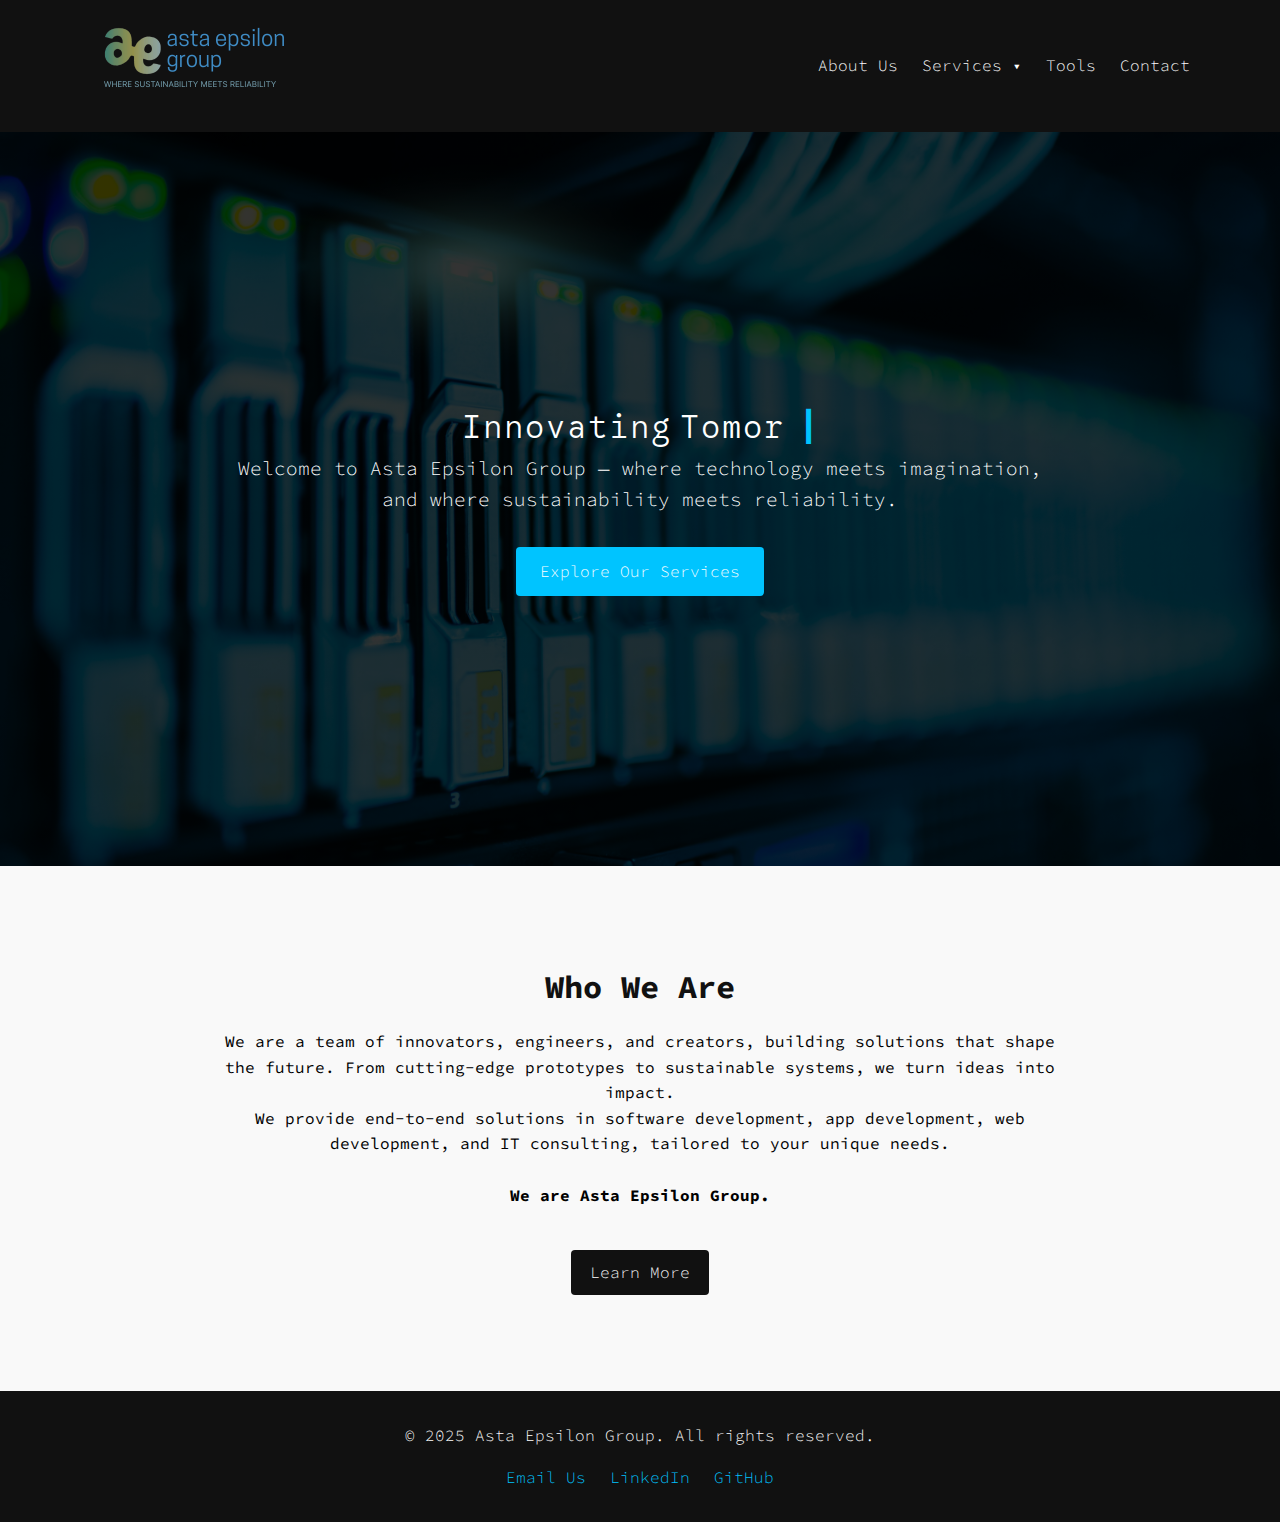
<file: index.html>
<!DOCTYPE html>
<html lang="en">
<head>
  <meta charset="UTF-8">
  <meta name="viewport" content="width=device-width, initial-scale=1.0">
  <title>Asta Epsilon Group | Home</title>

  <!-- Google Fonts -->
  <link href="https://fonts.googleapis.com/css2?family=Source+Code+Pro:ital,wght@0,200..900;1,200..900&display=swap" rel="stylesheet">
  <link href="https://fonts.googleapis.com/css2?family=Google+Sans+Code:wght@300&display=swap" rel="stylesheet">

  <link rel="stylesheet" href="styles.css">
</head>
<body>

  <!-- Header / Navbar -->
  <header>
    <nav class="navbar">
      <div class="logo">
        <a href="index.html">
          <img src="assets/asta epsilon group 2.png" alt="Asta Epsilon Group Logo" class="logo-img">
        </a>
      </div>
      <ul class="nav-links">
        <li><a href="about.html">About Us</a></li>
        <!-- Dropdown Services -->
        <li class="dropdown">
          <a href="services.html">Services ▾</a>
          <ul class="dropdown-menu">
            <li><a href="design-studio.html">Design Studio</a></li>
            <li><a href="vps.html">VPS</a></li>
            <li><a href="storage.html">Storage Solutions</a></li>
          </ul>
        </li>
        <li><a href="tools.html">Tools</a></li>
        <li><a href="contact.html">Contact</a></li>
      </ul>
    </nav>
  </header>

  <!-- Hero Section -->
  <section class="hero">
    <div class="hero-content">
      <h1>Innovating <span id="typewriter"></span><span class="cursor" aria-hidden="true">|</span></h1>
      <p>Welcome to Asta Epsilon Group — where technology meets imagination,<br> and where sustainability meets reliability.</p>
      <a href="services.html" class="btn-primary">Explore Our Services</a>
    </div>
  </section>

  <!-- Intro Section -->
  <section class="intro">
    <h2>Who We Are</h2>
    <p>
      We are a team of innovators, engineers, and creators, 
      building solutions that shape the future. 
      From cutting-edge prototypes to sustainable systems, 
      we turn ideas into impact.<br>
      We provide end-to-end solutions in software development, app development,
      web development, and IT consulting, tailored to your unique needs.<br><br>
      <b>We are Asta Epsilon Group.</b>
    </p>
    <a href="about.html" class="btn-secondary">Learn More</a>
  </section>

  <!-- Footer -->
  <footer>
    <div class="footer-content">
      <p>&copy; 2025 Asta Epsilon Group. All rights reserved.</p>
      <ul class="footer-links">
        <li><a href="mailto:hr.astaepsilongroup@gmail.com">Email Us</a></li>
        <li><a href="https://linkedin.com" target="_blank">LinkedIn</a></li>
        <li><a href="https://github.com" target="_blank">GitHub</a></li>
      </ul>
    </div>
  </footer>

  <script src="scripts.js"></script>
</body>
</html>
</file>
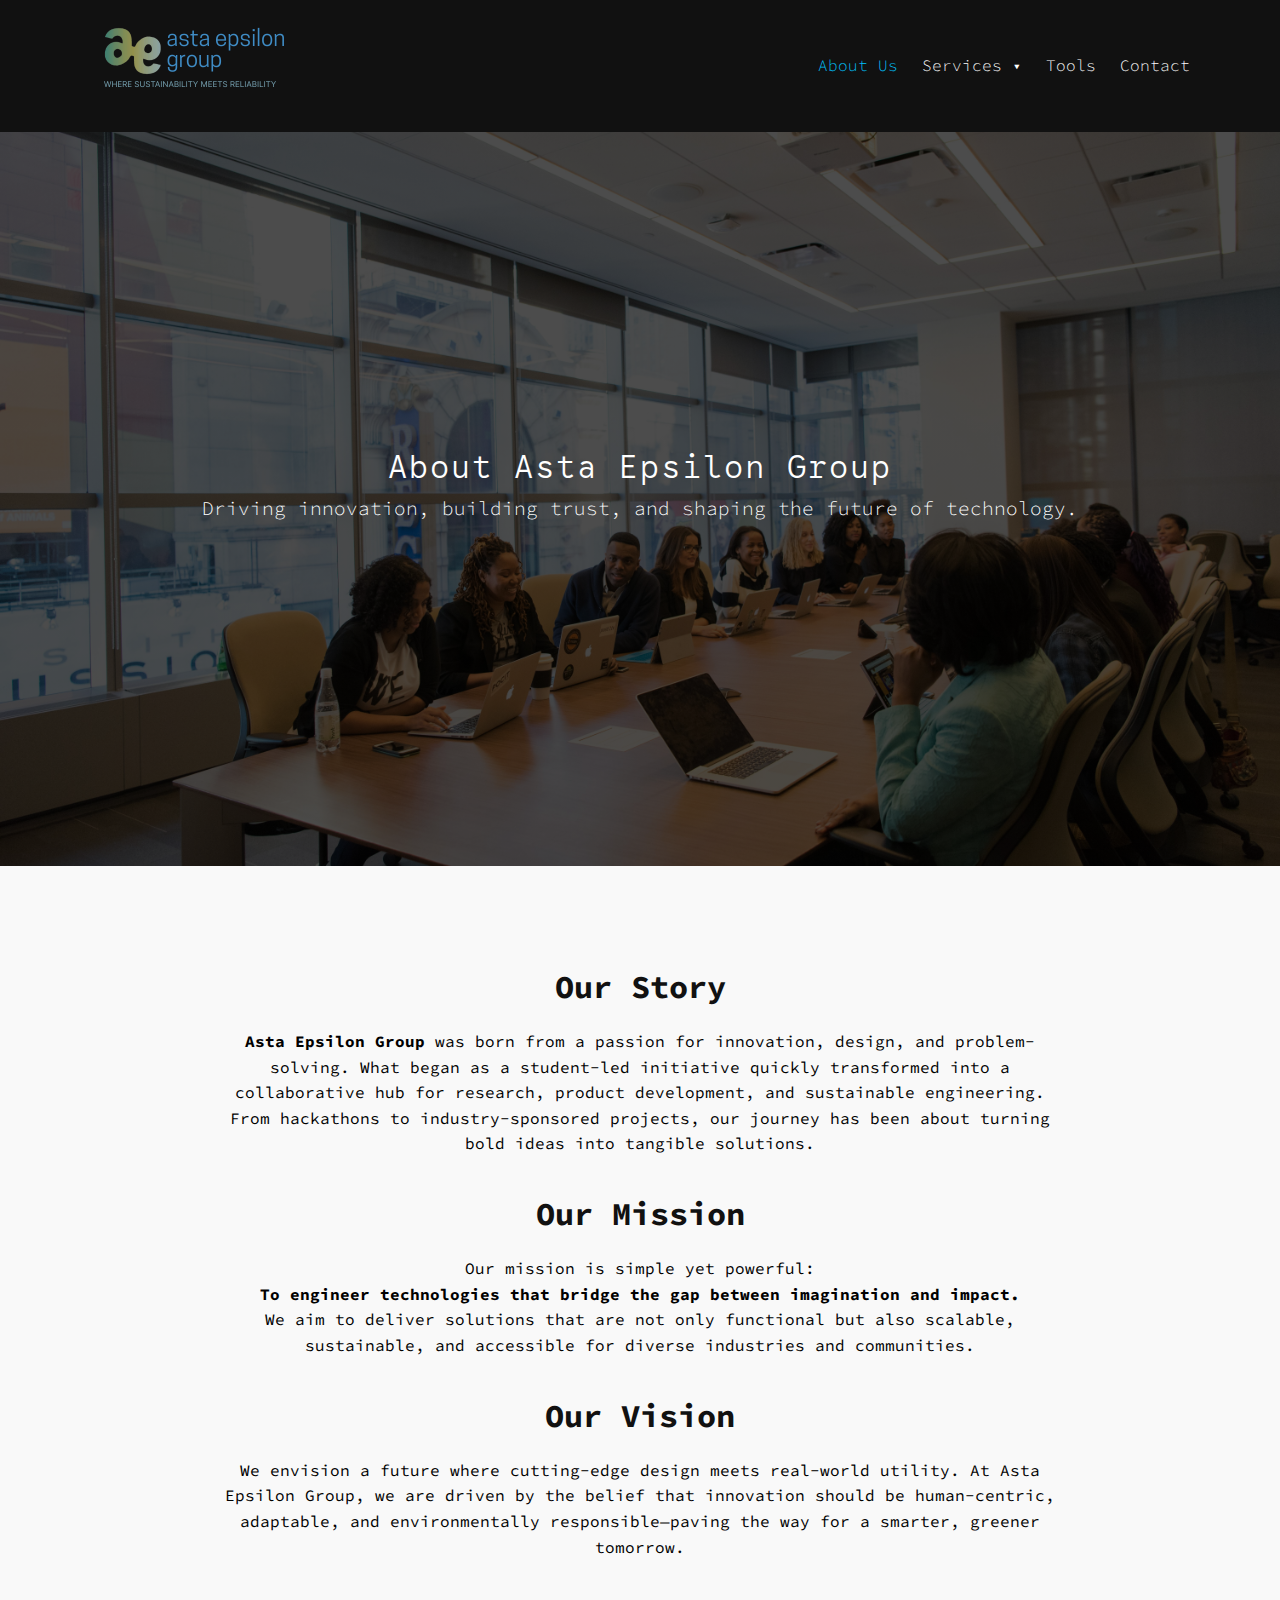
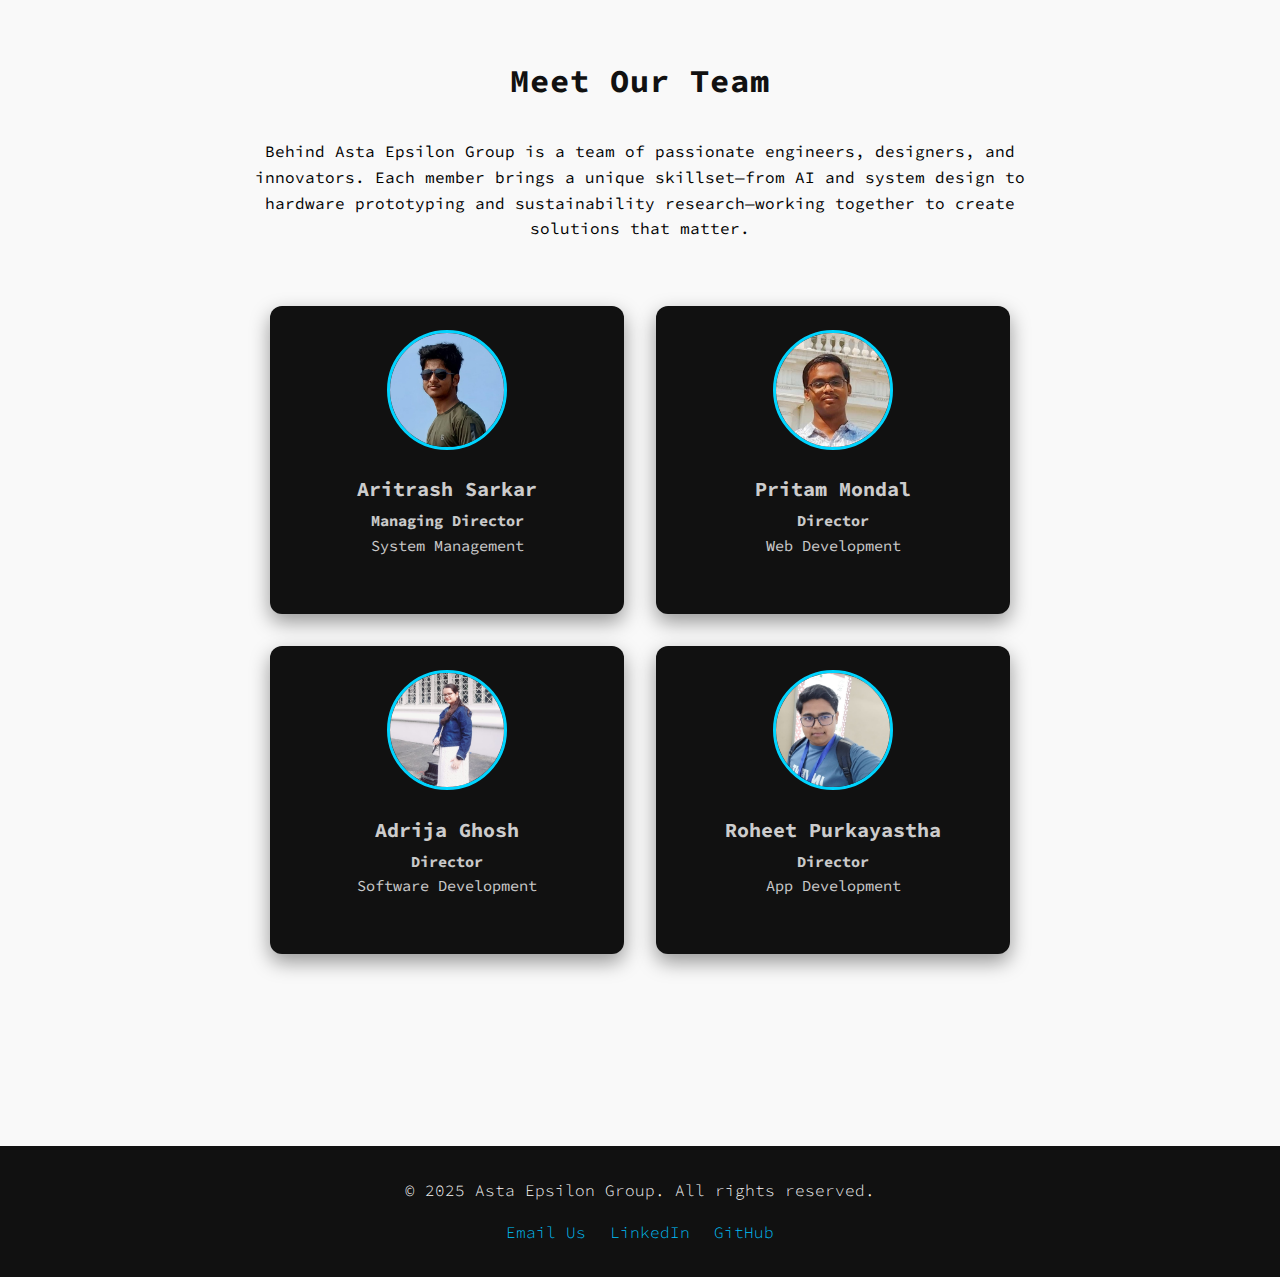
<file: about.html>
<!DOCTYPE html>
<html lang="en">
<head>
  <meta charset="UTF-8">
  <meta name="viewport" content="width=device-width, initial-scale=1.0">
  <title>Asta Epsilon Group | About Us</title>

  <!-- Google Fonts -->
  <link href="https://fonts.googleapis.com/css2?family=Source+Code+Pro:ital,wght@0,200..900;1,200..900&display=swap" rel="stylesheet">
  <link href="https://fonts.googleapis.com/css2?family=Google+Sans+Code:wght@300&display=swap" rel="stylesheet">

  <link rel="stylesheet" href="styles.css">
</head>
<body>

  <!-- Header / Navbar -->
  <header>
    <nav class="navbar">
      <div class="logo">
        <a href="index.html">
          <img src="assets/asta epsilon group 2.png" alt="Asta Epsilon Group Logo" class="logo-img">
        </a>
      </div>
      <ul class="nav-links">
        <li><a href="about.html" class="active">About Us</a></li>
        <!-- Dropdown Services -->
        <li class="dropdown">
          <a href="services.html">Services ▾</a>
          <ul class="dropdown-menu">
            <li><a href="design-studio.html">Design Studio</a></li>
            <li><a href="vps.html">VPS</a></li>
            <li><a href="storage.html">Storage Solutions</a></li>
          </ul>
        </li>
        <li><a href="tools.html">Tools</a></li>
        <li><a href="contact.html">Contact</a></li>
      </ul>
    </nav>
  </header>

  <!-- Hero Section -->
  <section class="hero" style="background: linear-gradient(rgba(0,0,0,0.7), rgba(0,0,0,0.7)),
              url('assets/Careers 1.jpg') center/cover no-repeat;">
    <div class="hero-content">
      <h1>About Asta Epsilon Group</h1>
      <p>Driving innovation, building trust, and shaping the future of technology.</p>
    </div>
  </section>

  <!-- About Content -->
  <section class="intro">
    <h2>Our Story</h2>
    <p>
      <b>Asta Epsilon Group</b> was born from a passion for innovation, design, 
      and problem-solving. What began as a student-led initiative quickly 
      transformed into a collaborative hub for research, product development, 
      and sustainable engineering. From hackathons to industry-sponsored projects, 
      our journey has been about turning bold ideas into tangible solutions.
    </p>
    
    <h2>Our Mission</h2>
    <p>
      Our mission is simple yet powerful:<br>
      <b>To engineer technologies that bridge the gap between imagination and impact.</b><br>
      We aim to deliver solutions that are not only functional but also scalable, 
      sustainable, and accessible for diverse industries and communities.
    </p>

    <h2>Our Vision</h2>
    <p>
      We envision a future where cutting-edge design meets real-world utility. At 
      Asta Epsilon Group, we are driven by the belief that innovation should be 
      human-centric, adaptable, and environmentally responsible—paving 
      the way for a smarter, greener tomorrow.
    </p>

    <section class="team">
      <h2>Meet Our Team</h2>
      <p>
        Behind Asta Epsilon Group is a team of passionate engineers, designers, 
        and innovators. Each member brings a unique skillset—from AI and system 
        design to hardware prototyping and sustainability research—working 
        together to create solutions that matter.
      </p>
      <div class="team-container">
    
        <div class="team-card">
          <img src="assets/aritrash.jpg" alt="Aritrash" class="team-photo">
          <h3>Aritrash Sarkar</h3>
          <p><b>Managing Director</b> <br> System Management</p>
        </div>
    
        <div class="team-card">
          <img src="assets/pritam.jpg" alt="Pritam" class="team-photo">
          <h3>Pritam Mondal</h3>
          <p><b>Director</b> <br> Web Development</p>
        </div>
    
        <div class="team-card">
          <img src="assets/adrija.jpg" alt="Adrija" class="team-photo">
          <h3>Adrija Ghosh</h3>
          <p><b>Director</b> <br> Software Development</p>
        </div>
    
        <div class="team-card">
          <img src="assets/roheet.jpg" alt="Roheet" class="team-photo">
          <h3>Roheet Purkayastha</h3>
          <p><b>Director</b> <br> App Development</p>
        </div>

      </div>
    </section>
  </section>

  <!-- Footer -->
  <footer>
    <div class="footer-content">
      <p>&copy; 2025 Asta Epsilon Group. All rights reserved.</p>
      <ul class="footer-links">
        <li><a href="mailto:hr.astaepsilongroup@gmail.com">Email Us</a></li>
        <li><a href="https://linkedin.com" target="_blank">LinkedIn</a></li>
        <li><a href="https://github.com" target="_blank">GitHub</a></li>
      </ul>
    </div>
  </footer>

</body>
</html>
</file>
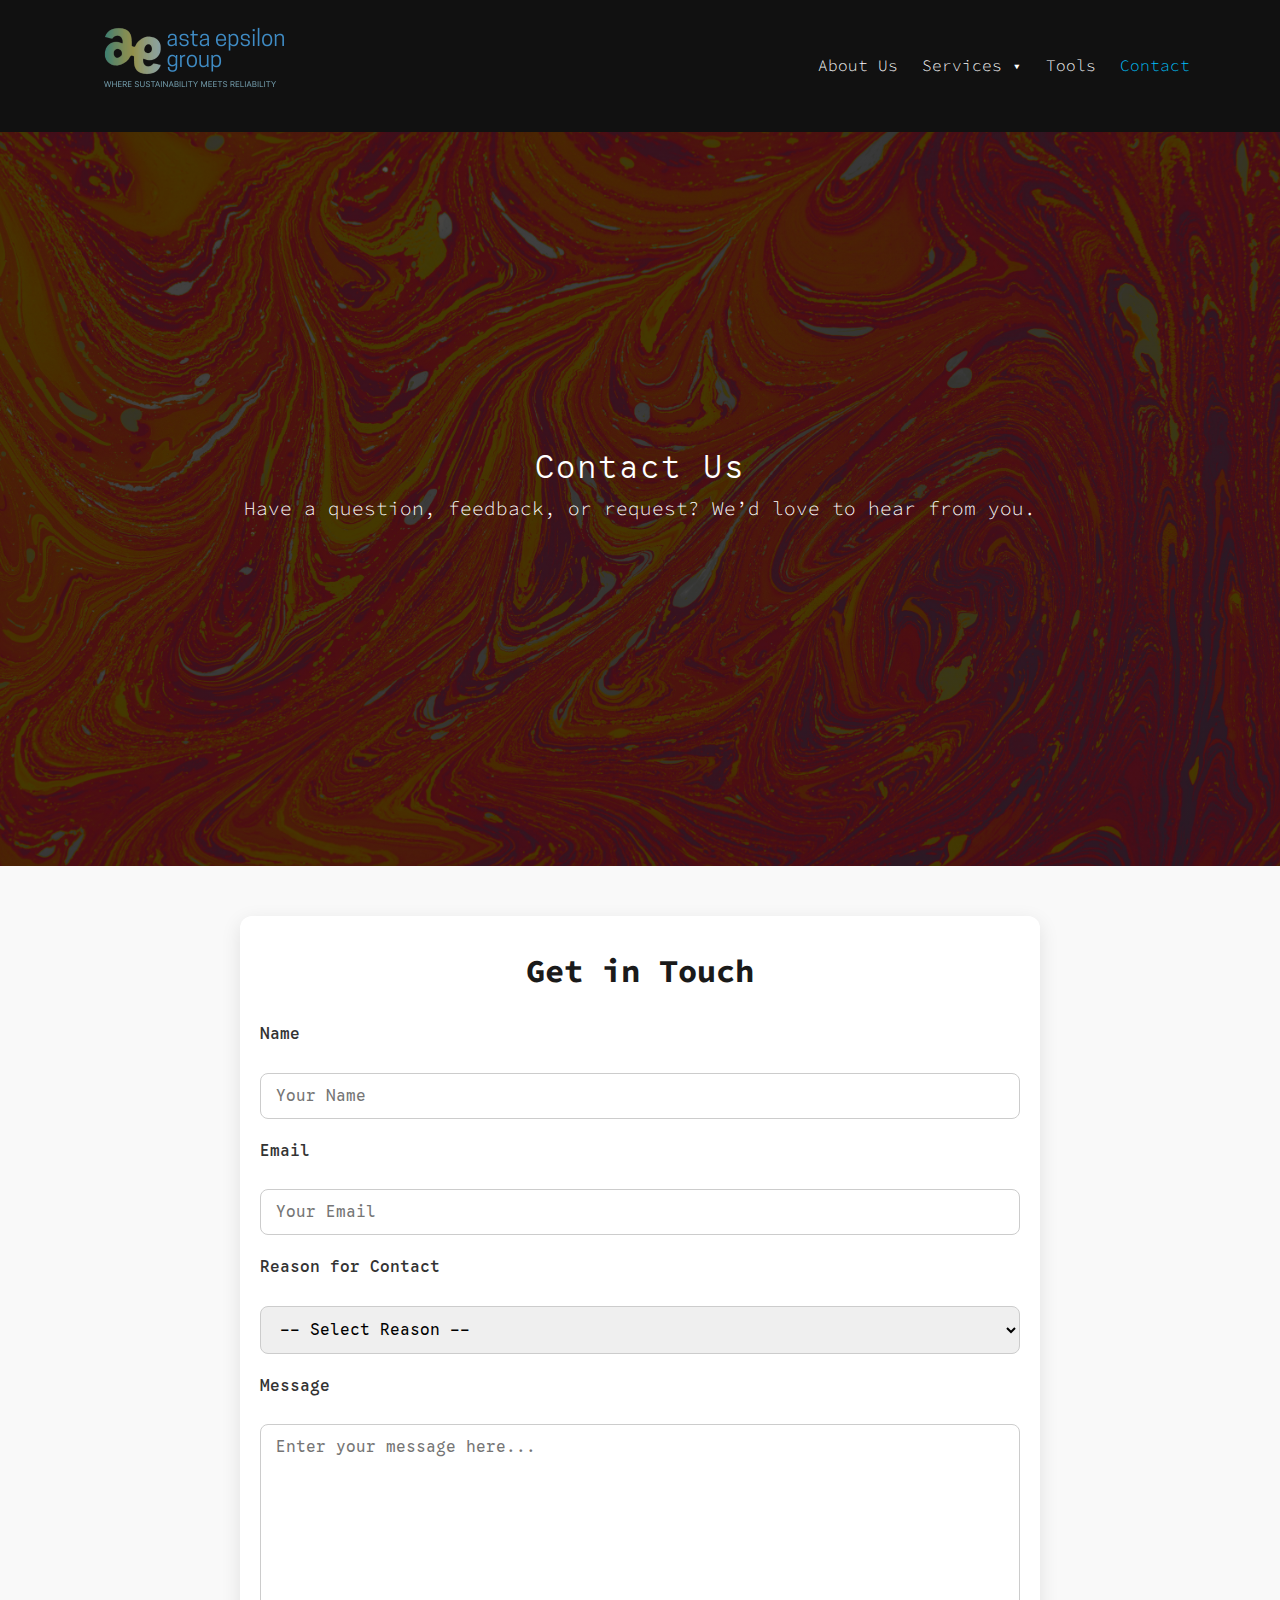
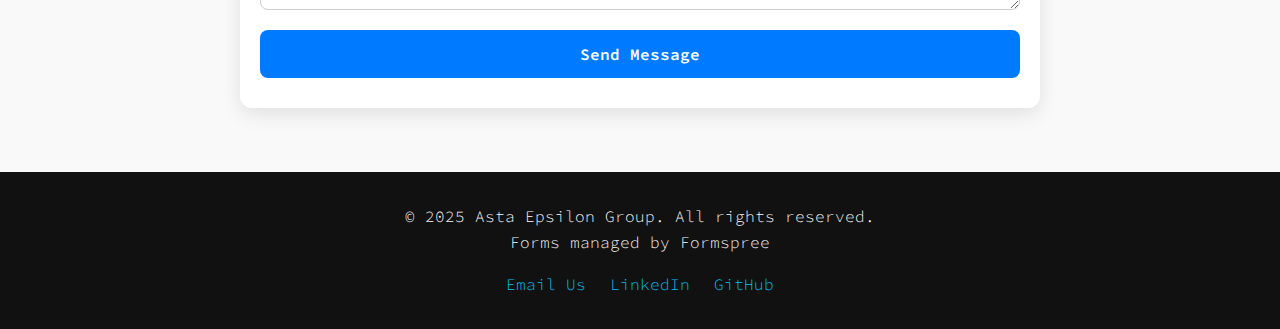
<file: contact.html>
<!DOCTYPE html>
<html lang="en">
<head>
  <meta charset="UTF-8">
  <meta name="viewport" content="width=device-width, initial-scale=1.0">
  <title>Asta Epsilon Group | Contact</title>

  <!-- Google Fonts -->
  <link href="https://fonts.googleapis.com/css2?family=Source+Code+Pro:wght@500&display=swap" rel="stylesheet">
  <link href="https://fonts.googleapis.com/css2?family=Google+Sans+Code:wght@300&display=swap" rel="stylesheet">

  <link rel="stylesheet" href="styles.css">
</head>
<body>

  <!-- Header / Navbar -->
  <header>
    <nav class="navbar">
      <div class="logo">
        <a href="index.html">
          <img src="assets/asta epsilon group 2.png" alt="Asta Epsilon Group Logo" class="logo-img">
        </a>
      </div>
      <ul class="nav-links">
        <li><a href="about.html">About Us</a></li>
        <li class="dropdown">
          <a href="services.html">Services ▾</a>
          <ul class="dropdown-menu">
            <li><a href="design-studio.html">Design Studio</a></li>
            <li><a href="vps.html">VPS</a></li>
            <li><a href="storage.html">Storage Solutions</a></li>
          </ul>
        </li>
        <li><a href="tools.html">Tools</a></li>
        <li><a href="contact.html" class="active">Contact</a></li>
      </ul>
    </nav>
  </header>

  <!-- Hero Section -->
  <section class="hero" style="background: linear-gradient(rgba(0,0,0,0.6), rgba(0,0,0,0.6)), url('assets/contact-bg.jpg') center/cover no-repeat;">
    <div class="hero-content">
      <h1>Contact Us</h1>
      <p>Have a question, feedback, or request? We’d love to hear from you.</p>
    </div>
  </section>

  <!-- Contact Form Section -->
  <section class="contact-form-section">
    <h2>Get in Touch</h2>
    <form action="https://formspree.io/f/xblzdeab" method="POST">
      
      <!-- Name -->
      <label for="name">Name</label>
      <input type="text" id="name" name="name" placeholder="Your Name" required>

      <!-- Email -->
      <label for="name">Email</label>
      <input type="text" id="email" name="email" placeholder="Your Email" required>

      <!-- Reason -->
      <label for="reason">Reason for Contact</label>
      <select id="reason" name="reason" required>
        <option value="">-- Select Reason --</option>
        <option value="Get Quotations">Get Quotations (Website/App/Software)</option>
        <option value="VPS Inquiry">VPS Inquiry</option>
        <option value="Storage Inquiry">Storage Inquiry</option>
        <option value="Complaints/Grievances">Complaints/Grievances</option>
        <option value="Feedback">Feedback</option>
      </select>

      <!-- Message -->
      <label for="message">Message</label>
      <textarea id="message" name="message" rows="8" placeholder="Enter your message here..." required></textarea>

      <!-- Submit -->
      <button type="submit" class="btn-primary">Send Message</button>

    </form>
  </section>

  <!-- Footer -->
  <footer>
    <div class="footer-content">
      <p>&copy; 2025 Asta Epsilon Group. All rights reserved. <br> Forms managed by Formspree</p>
      <ul class="footer-links">
        <li><a href="mailto:hr.astaepsilongroup@gmail.com">Email Us</a></li>
        <li><a href="https://linkedin.com" target="_blank">LinkedIn</a></li>
        <li><a href="https://github.com" target="_blank">GitHub</a></li>
      </ul>
    </div>
  </footer>

</body>
</html>
</file>
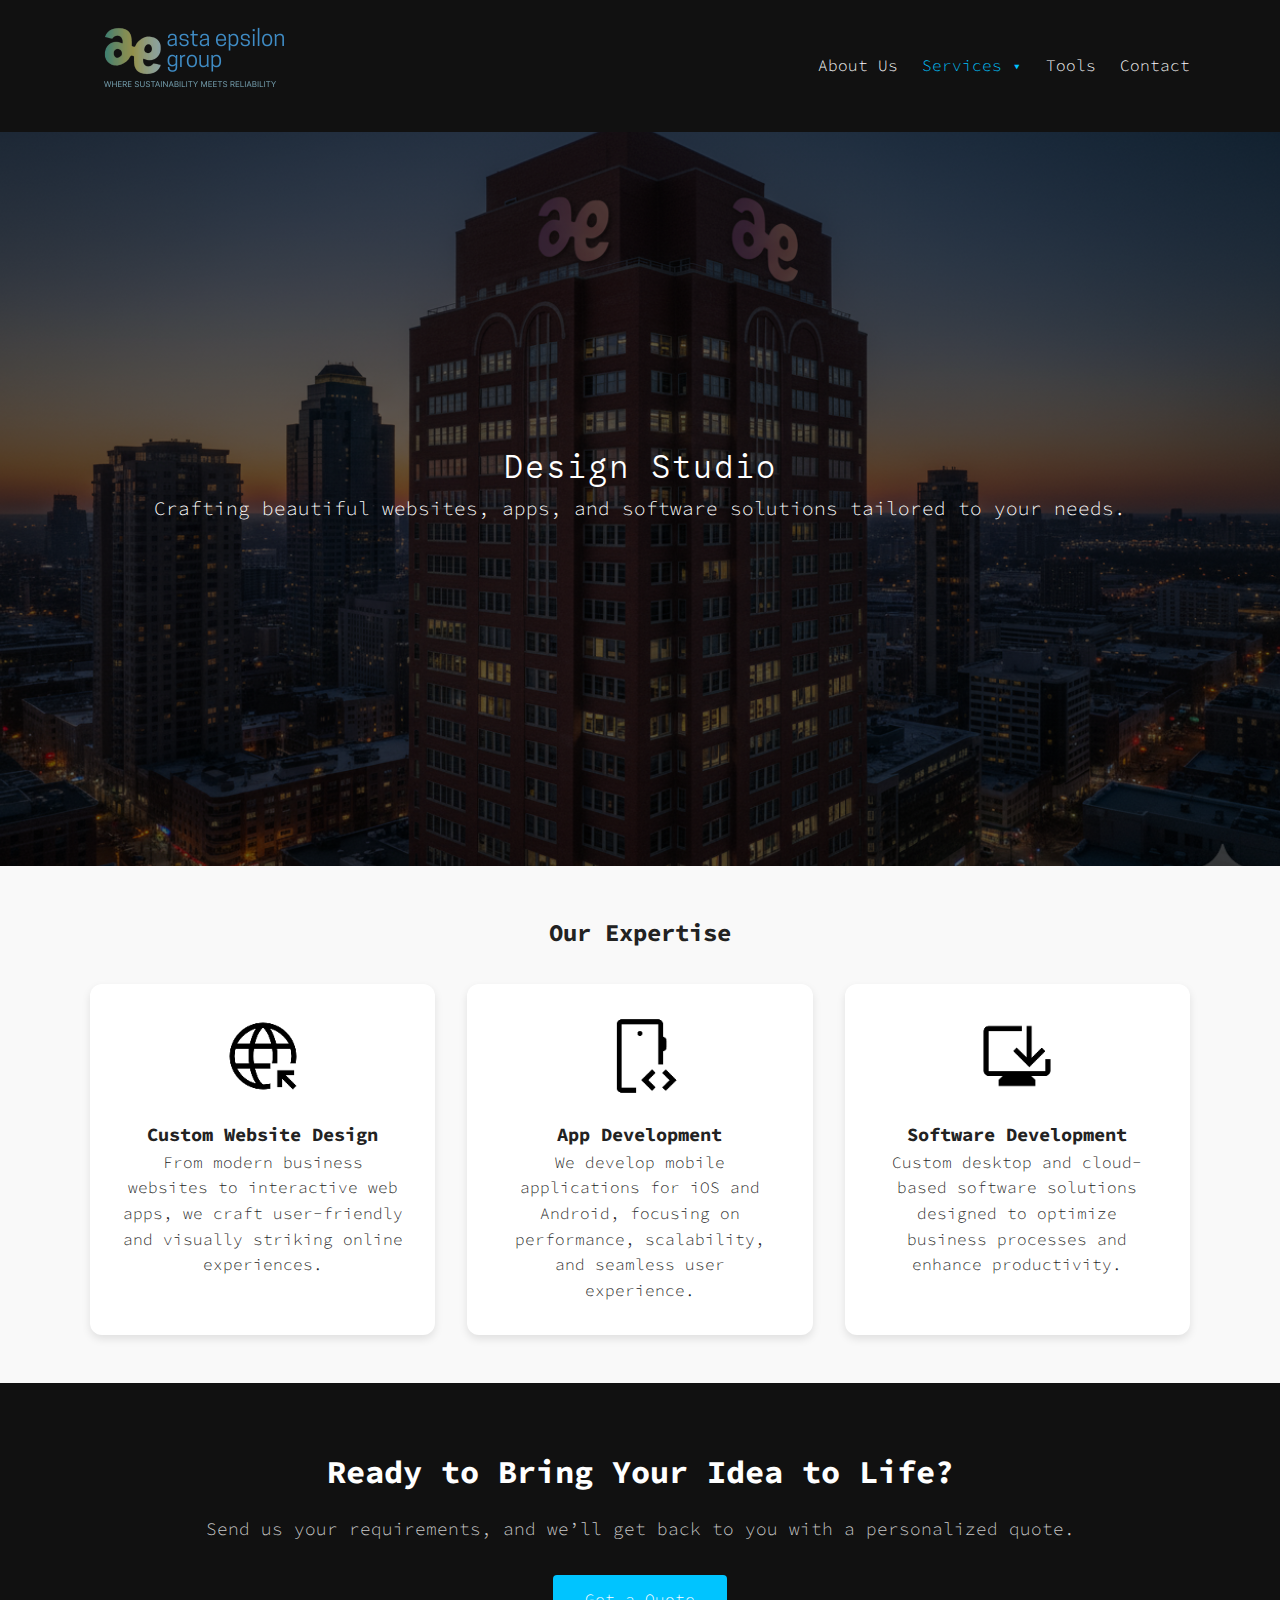
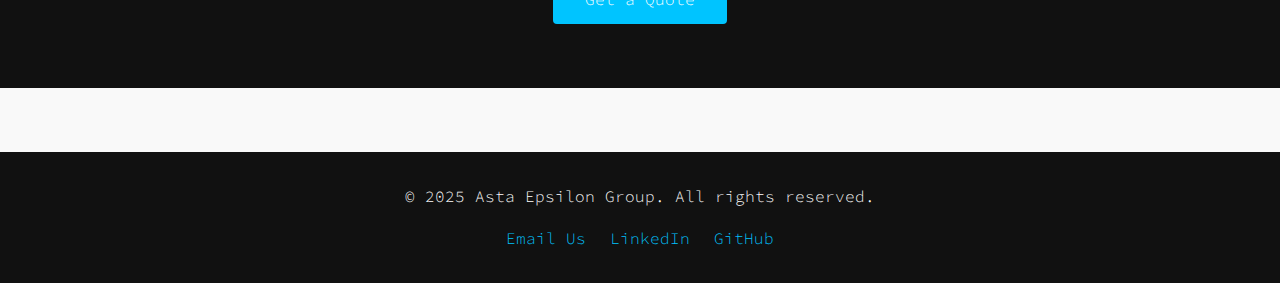
<file: design-studio.html>
<!DOCTYPE html>
<html lang="en">
<head>
  <meta charset="UTF-8">
  <meta name="viewport" content="width=device-width, initial-scale=1.0">
  <title>Asta Epsilon Group | Design Studio</title>

  <!-- Google Fonts -->
  <link href="https://fonts.googleapis.com/css2?family=Source+Code+Pro:ital,wght@0,200..900;1,200..900&display=swap" rel="stylesheet">
  <link href="https://fonts.googleapis.com/css2?family=Google+Sans+Code:wght@300&display=swap" rel="stylesheet">

  <link rel="stylesheet" href="styles.css">
</head>
<body>

  <!-- Header / Navbar -->
  <header>
    <nav class="navbar">
      <div class="logo">
        <a href="index.html">
          <img src="assets/asta epsilon group 2.png" alt="Asta Epsilon Group Logo" class="logo-img">
        </a>
      </div>
      <ul class="nav-links">
        <li><a href="about.html">About Us</a></li>
        <!-- Dropdown Services -->
        <li class="dropdown">
          <a href="services.html" class="active">Services ▾</a>
          <ul class="dropdown-menu">
            <li><a href="design-studio.html">Design Studio</a></li>
            <li><a href="vps.html">VPS</a></li>
            <li><a href="storage.html">Storage Solutions</a></li>
          </ul>
        </li>
        <li><a href="tools.html">Tools</a></li>
        <li><a href="contact.html">Contact</a></li>
      </ul>
    </nav>
  </header>

  <!-- Hero Section -->
  <section class="hero" style="background: linear-gradient(rgba(0,0,0,0.6), rgba(0,0,0,0.6)),
              url('assets/office.png') center/cover no-repeat;">
    <div class="hero-content">
      <h1>Design Studio</h1>
      <p>Crafting beautiful websites, apps, and software solutions tailored to your needs.</p>
    </div>
  </section>

  <!-- Design Studio Services Section -->
  <section class="services">
    <h2>Our Expertise</h2>
    <div class="services-container">

      <!-- Website Design -->
      <div class="service-card">
        <img src="assets/web-design-icon.png" alt="Custom Website Design">
        <h3>Custom Website Design</h3>
        <p>From modern business websites to interactive web apps, we craft user-friendly and visually striking online experiences.</p>
      </div>

      <!-- App Development -->
      <div class="service-card">
        <img src="assets/app-development-icon.png" alt="App Development">
        <h3>App Development</h3>
        <p>We develop mobile applications for iOS and Android, focusing on performance, scalability, and seamless user experience.</p>
      </div>

      <!-- Software Development -->
      <div class="service-card">
        <img src="assets/software-development-icon.png" alt="Software Development">
        <h3>Software Development</h3>
        <p>Custom desktop and cloud-based software solutions designed to optimize business processes and enhance productivity.</p>
      </div>

    </div>
  </section>

    <!-- Get a Quote Section -->
  <section class="get-quote">
    <h2>Ready to Bring Your Idea to Life?</h2>
    <p>Send us your requirements, and we’ll get back to you with a personalized quote.</p>
    <a href="contact.html" class="btn-primary">Get a Quote</a>
  </section>

  <!-- Footer -->
  <footer>
    <div class="footer-content">
      <p>&copy; 2025 Asta Epsilon Group. All rights reserved.</p>
      <ul class="footer-links">
        <li><a href="mailto:hr.astaepsilongroup@gmail.com">Email Us</a></li>
        <li><a href="https://linkedin.com" target="_blank">LinkedIn</a></li>
        <li><a href="https://github.com" target="_blank">GitHub</a></li>
      </ul>
    </div>
  </footer>

  <script src="scripts.js"></script>
</body>
</html>
</file>
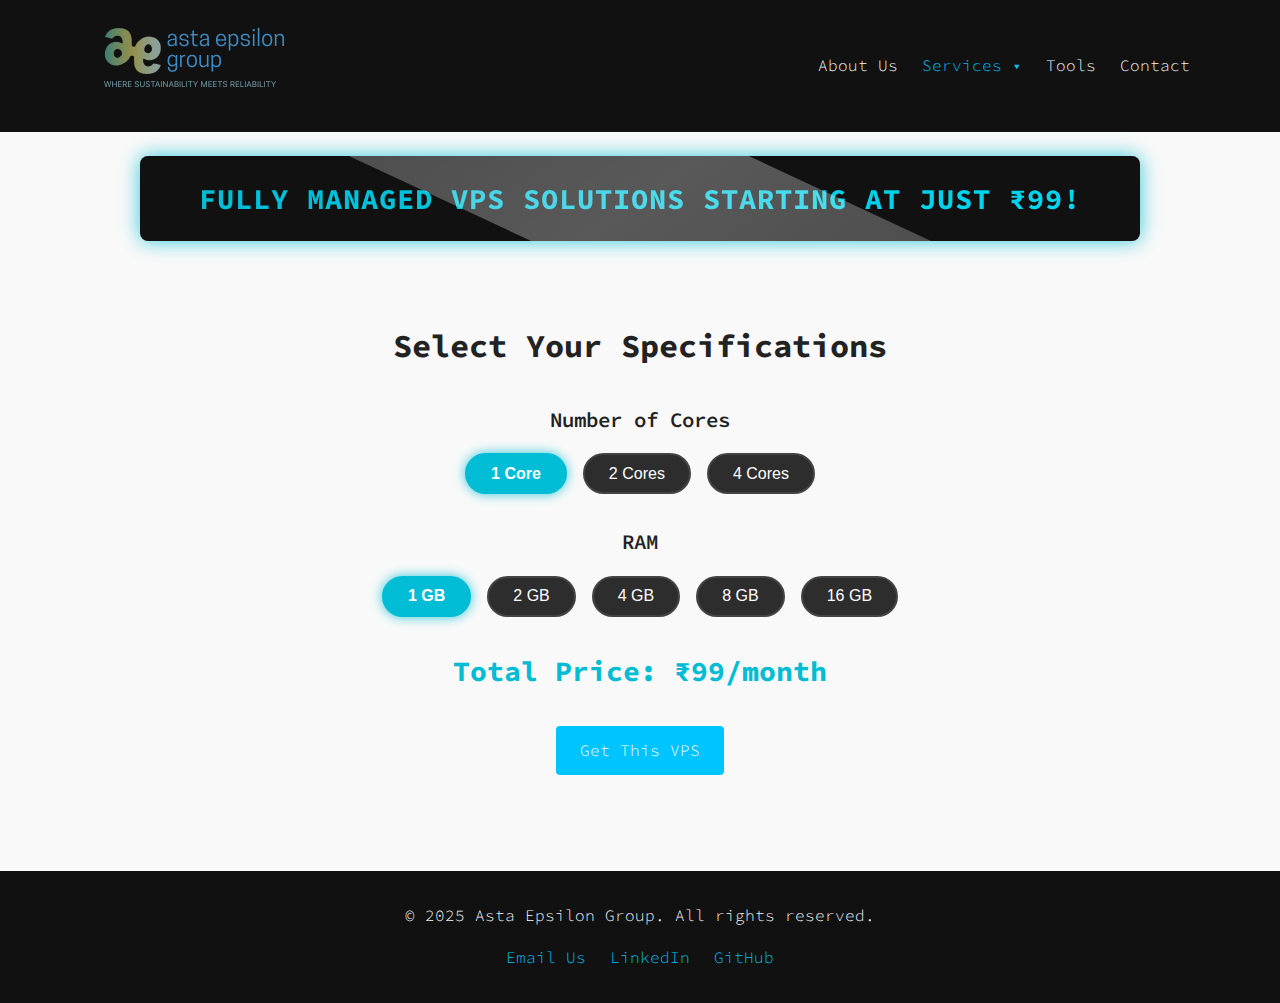
<file: getavps.html>
<!DOCTYPE html>
<html lang="en">
<head>
  <meta charset="UTF-8">
  <meta name="viewport" content="width=device-width, initial-scale=1.0">
  <title>Asta Epsilon Group | Get a VPS</title>

  <!-- Google Fonts -->
  <link href="https://fonts.googleapis.com/css2?family=Source+Code+Pro:wght@500&display=swap" rel="stylesheet">
  <link href="https://fonts.googleapis.com/css2?family=Google+Sans+Code:wght@300&display=swap" rel="stylesheet">

  <link rel="stylesheet" href="styles.css">
</head>
<body>

  <!-- Header / Navbar -->
  <header>
    <nav class="navbar">
      <div class="logo">
        <a href="index.html">
          <img src="assets/asta epsilon group 2.png" alt="Asta Epsilon Group Logo" class="logo-img">
        </a>
      </div>
      <ul class="nav-links">
        <li><a href="about.html">About Us</a></li>
        <!-- Dropdown Services -->
        <li class="dropdown">
          <a href="services.html" class="active">Services ▾</a>
          <ul class="dropdown-menu">
            <li><a href="design-studio.html">Design Studio</a></li>
            <li><a href="vps.html">VPS</a></li>
            <li><a href="storage.html">Storage Solutions</a></li>
          </ul>
        </li>
        <li><a href="tools.html">Tools</a></li>
        <li><a href="contact.html">Contact</a></li>
      </ul>
    </nav>
  </header>

  <!-- Flashy Banner -->
  <section class="banner">
    <h1>Fully Managed VPS Solutions starting at just ₹99!</h1>
  </section>

  <!-- VPS Configurator Section -->
  <section class="vps-config">
    <h2>Select Your Specifications</h2>
    
    <!-- CPU Selection -->
    <div class="config-group">
      <h3>Number of Cores</h3>
      <div class="button-group" id="cores">
        <button data-value="1" class="active">1 Core</button>
        <button data-value="2">2 Cores</button>
        <button data-value="4">4 Cores</button>
      </div>
    </div>

    <!-- RAM Selection -->
    <div class="config-group">
      <h3>RAM</h3>
      <div class="button-group" id="ram">
        <button data-value="1" class="active">1 GB</button>
        <button data-value="2">2 GB</button>
        <button data-value="4">4 GB</button>
        <button data-value="8">8 GB</button>
        <button data-value="16">16 GB</button>
      </div>
    </div>

    <!-- Price Display -->
    <div class="price-display">
      <h3>Total Price: ₹<span id="price">99</span>/month</h3>
    </div>

    <!-- CTA -->
    <a href="contact.html" class="btn-primary">Get This VPS</a>
  </section>

  <!-- Footer -->
  <footer>
    <div class="footer-content">
      <p>&copy; 2025 Asta Epsilon Group. All rights reserved.</p>
      <ul class="footer-links">
        <li><a href="mailto:hr.astaepsilongroup@gmail.com">Email Us</a></li>
        <li><a href="https://linkedin.com" target="_blank">LinkedIn</a></li>
        <li><a href="https://github.com" target="_blank">GitHub</a></li>
      </ul>
    </div>
  </footer>

  <script>
    const coreButtons = document.querySelectorAll("#cores button");
    const ramButtons = document.querySelectorAll("#ram button");
    const priceDisplay = document.getElementById("price");

    let cores = 1;
    let ram = 1;
    let currentPrice = 99;

    function calculatePrice() {
      let basePrice = 0;
      if (cores === 1) basePrice = 99;
      else if (cores === 2) basePrice = 199;
      else if (cores === 4) basePrice = 399;

      let extraRam = (ram - 1) * 50;
      return basePrice + extraRam;
    }

    function animatePrice(newPrice) {
      let start = currentPrice;
      let end = newPrice;
      let duration = 500;
      let startTime = null;

      function step(timestamp) {
        if (!startTime) startTime = timestamp;
        let progress = Math.min((timestamp - startTime) / duration, 1);
        let value = Math.floor(start + (end - start) * progress);
        priceDisplay.textContent = value;

        if (progress < 1) {
          requestAnimationFrame(step);
        } else {
          currentPrice = newPrice;
        }
      }

      requestAnimationFrame(step);
    }

    function updateSelection(buttons, type) {
      buttons.forEach(btn => {
        btn.addEventListener("click", () => {
          buttons.forEach(b => b.classList.remove("active"));
          btn.classList.add("active");
          if (type === "cores") cores = parseInt(btn.dataset.value);
          if (type === "ram") ram = parseInt(btn.dataset.value);
          animatePrice(calculatePrice());
        });
      });
    }

    updateSelection(coreButtons, "cores");
    updateSelection(ramButtons, "ram");
  </script>

</body>
</html>
</file>
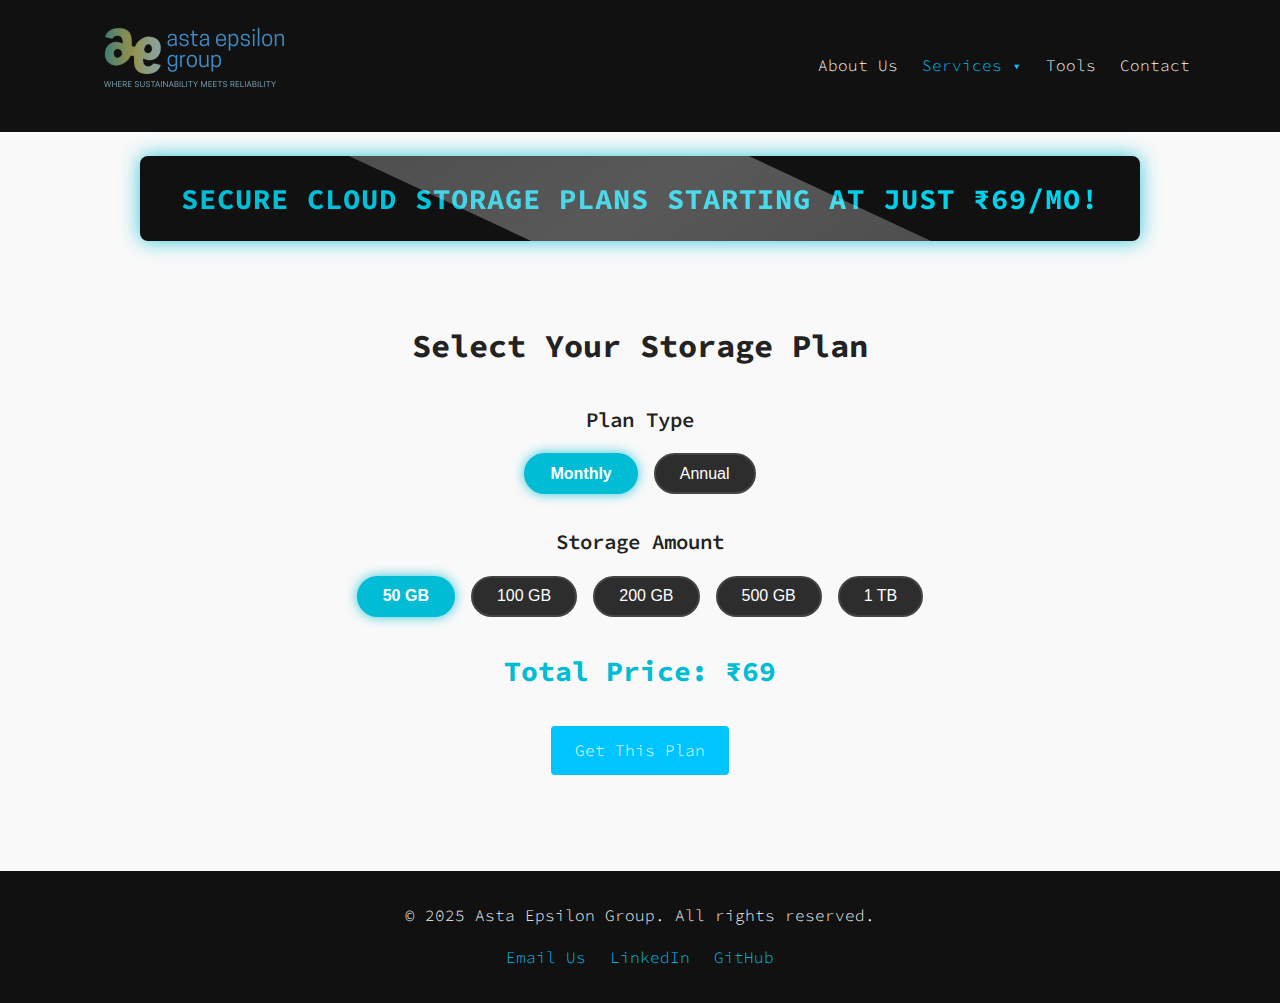
<file: getstorage.html>
<!DOCTYPE html>
<html lang="en">
<head>
  <meta charset="UTF-8">
  <meta name="viewport" content="width=device-width, initial-scale=1.0">
  <title>Asta Epsilon Group | Get Cloud Storage</title>

  <!-- Google Fonts -->
  <link href="https://fonts.googleapis.com/css2?family=Source+Code+Pro:wght@500&display=swap" rel="stylesheet">
  <link href="https://fonts.googleapis.com/css2?family=Google+Sans+Code:wght@300&display=swap" rel="stylesheet">

  <link rel="stylesheet" href="styles.css">
</head>
<body>

  <!-- Header / Navbar -->
  <header>
    <nav class="navbar">
      <div class="logo">
        <a href="index.html">
          <img src="assets/asta epsilon group 2.png" alt="Asta Epsilon Group Logo" class="logo-img">
        </a>
      </div>
      <ul class="nav-links">
        <li><a href="about.html">About Us</a></li>
        <li class="dropdown">
          <a href="services.html" class="active">Services ▾</a>
          <ul class="dropdown-menu">
            <li><a href="design-studio.html">Design Studio</a></li>
            <li><a href="vps.html">VPS</a></li>
            <li><a href="storage.html">Storage Solutions</a></li>
          </ul>
        </li>
        <li><a href="tools.html">Tools</a></li>
        <li><a href="contact.html">Contact</a></li>
      </ul>
    </nav>
  </header>

  <!-- Flashy Banner -->
  <section class="banner">
    <h1>Secure Cloud Storage Plans starting at just ₹69/mo!</h1>
  </section>

  <!-- Storage Configurator Section -->
  <section class="vps-config">
    <h2>Select Your Storage Plan</h2>

    <!-- Plan Type Selection -->
    <div class="config-group">
      <h3>Plan Type</h3>
      <div class="button-group" id="planType">
        <button data-value="monthly" class="active">Monthly</button>
        <button data-value="annual">Annual</button>
      </div>
    </div>

    <!-- Storage Amount Selection -->
    <div class="config-group">
      <h3>Storage Amount</h3>
      <div class="button-group" id="storage">
        <button data-monthly="69" data-annual="799" class="active">50 GB</button>
        <button data-monthly="129" data-annual="1499">100 GB</button>
        <button data-monthly="249" data-annual="2899">200 GB</button>
        <button data-monthly="639" data-annual="7599">500 GB</button>
        <button data-monthly="1249" data-annual="14499">1 TB</button>
      </div>
    </div>

    <!-- Price Display -->
    <div class="price-display">
      <h3>Total Price: ₹<span id="price">69</span></h3>
    </div>

    <!-- CTA -->
    <a href="contact.html" class="btn-primary">Get This Plan</a>
  </section>

  <!-- Footer -->
  <footer>
    <div class="footer-content">
      <p>&copy; 2025 Asta Epsilon Group. All rights reserved.</p>
      <ul class="footer-links">
        <li><a href="mailto:hr.astaepsilongroup@gmail.com">Email Us</a></li>
        <li><a href="https://linkedin.com" target="_blank">LinkedIn</a></li>
        <li><a href="https://github.com" target="_blank">GitHub</a></li>
      </ul>
    </div>
  </footer>

  <script>
    const planButtons = document.querySelectorAll("#planType button");
    const storageButtons = document.querySelectorAll("#storage button");
    const priceDisplay = document.getElementById("price");

    let currentPlan = "monthly";
    let currentStorageBtn = storageButtons[0];
    let currentPrice = parseInt(currentStorageBtn.dataset[currentPlan]);

    function animatePrice(newPrice) {
      let start = currentPrice;
      let end = newPrice;
      let duration = 500;
      let startTime = null;

      function step(timestamp) {
        if (!startTime) startTime = timestamp;
        let progress = Math.min((timestamp - startTime) / duration, 1);
        let value = Math.floor(start + (end - start) * progress);
        priceDisplay.textContent = value;

        if (progress < 1) requestAnimationFrame(step);
        else currentPrice = newPrice;
      }

      requestAnimationFrame(step);
    }

    planButtons.forEach(btn => {
      btn.addEventListener("click", () => {
        planButtons.forEach(b => b.classList.remove("active"));
        btn.classList.add("active");
        currentPlan = btn.dataset.value;
        animatePrice(parseInt(currentStorageBtn.dataset[currentPlan]));
      });
    });

    storageButtons.forEach(btn => {
      btn.addEventListener("click", () => {
        storageButtons.forEach(b => b.classList.remove("active"));
        btn.classList.add("active");
        currentStorageBtn = btn;
        animatePrice(parseInt(btn.dataset[currentPlan]));
      });
    });

    // Initial display
    animatePrice(currentPrice);
  </script>
</body>
</html>
</file>
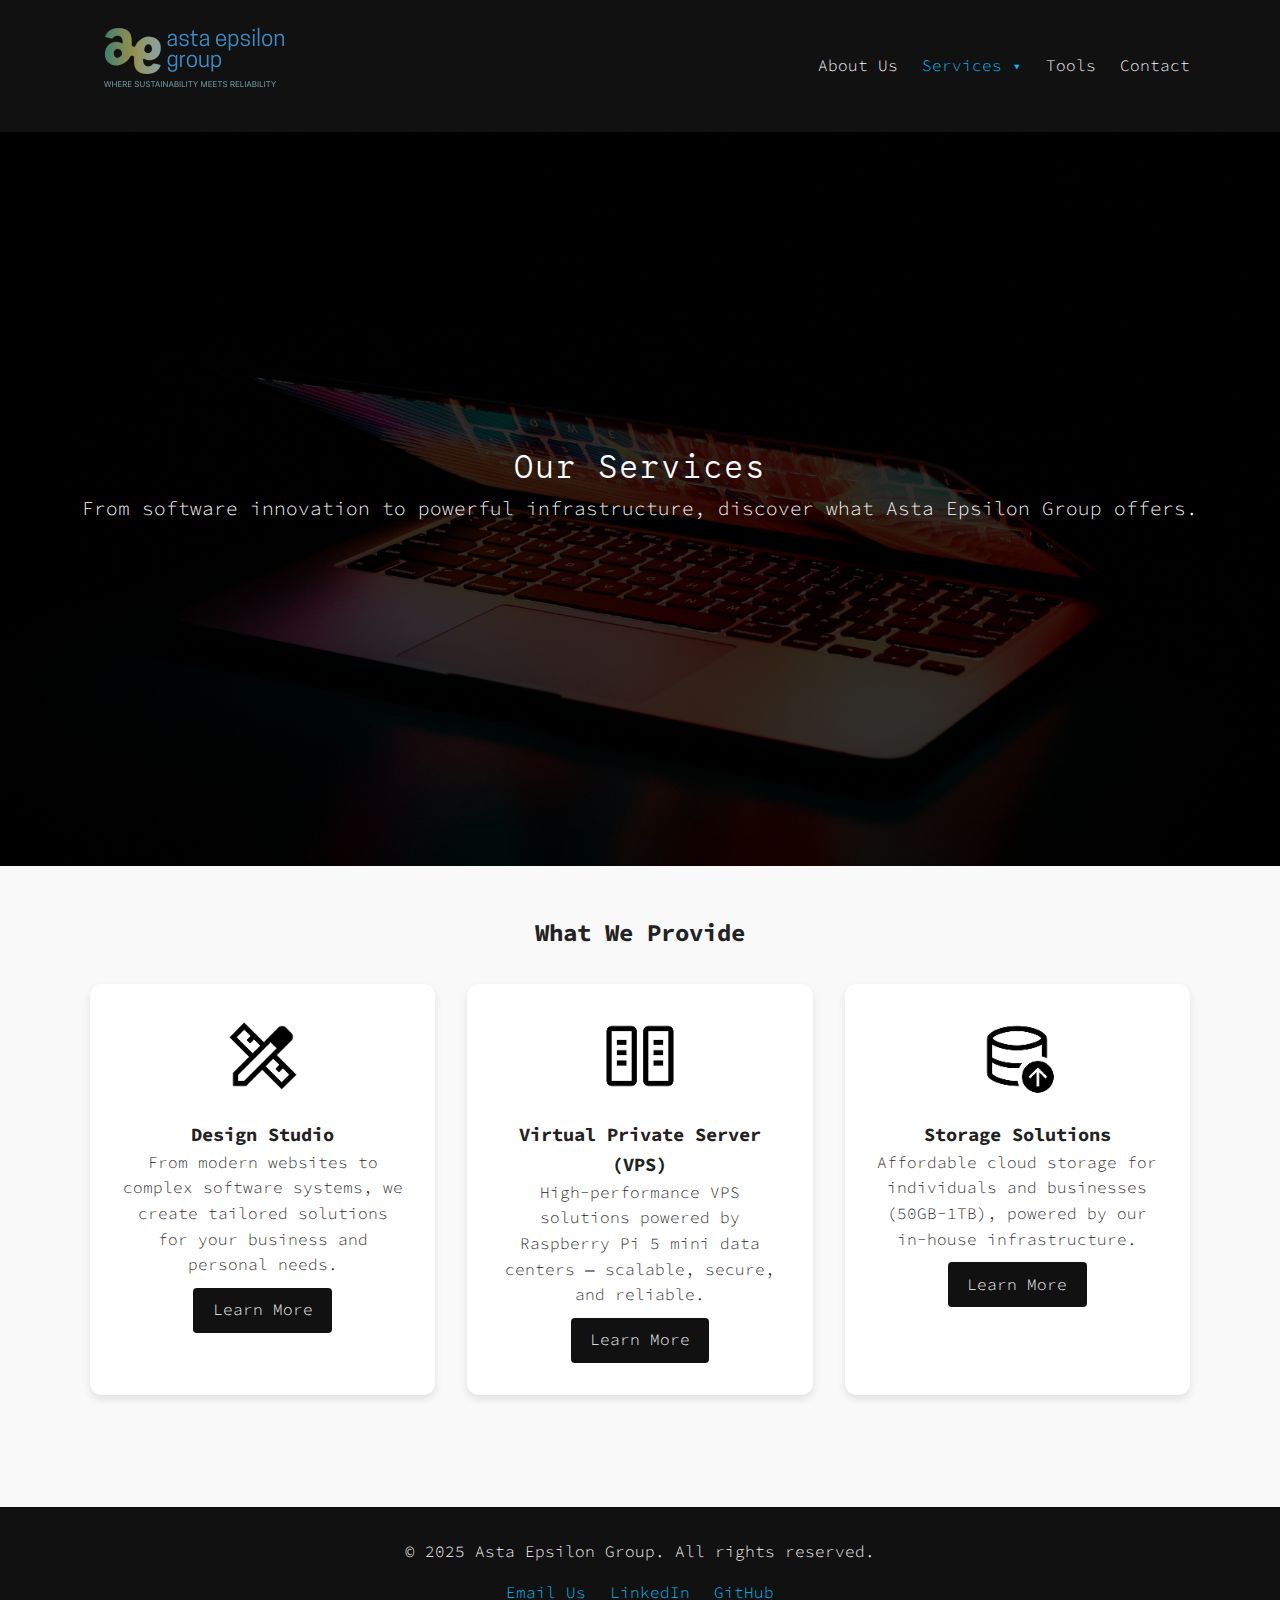
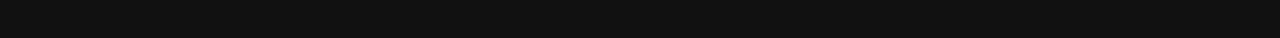
<file: services.html>
<!DOCTYPE html>
<html lang="en">
<head>
  <meta charset="UTF-8">
  <meta name="viewport" content="width=device-width, initial-scale=1.0">
  <title>Asta Epsilon Group | Services</title>

  <!-- Google Fonts -->
  <link href="https://fonts.googleapis.com/css2?family=Source+Code+Pro:ital,wght@0,200..900;1,200..900&display=swap" rel="stylesheet">
  <link href="https://fonts.googleapis.com/css2?family=Google+Sans+Code:wght@300&display=swap" rel="stylesheet">

  <link rel="stylesheet" href="styles.css">
</head>
<body>

  <!-- Header / Navbar -->
  <header>
    <nav class="navbar">
      <div class="logo">
        <a href="index.html">
          <img src="assets/asta epsilon group 2.png" alt="Asta Epsilon Group Logo" class="logo-img">
        </a>
      </div>
      <ul class="nav-links">
        <li><a href="about.html">About Us</a></li>
        <!-- Dropdown Services -->
        <li class="dropdown">
          <a href="services.html" class="active">Services ▾</a>
          <ul class="dropdown-menu">
            <li><a href="design-studio.html">Design Studio</a></li>
            <li><a href="vps.html">VPS</a></li>
            <li><a href="storage.html">Storage Solutions</a></li>
          </ul>
        </li>
        <li><a href="tools.html">Tools</a></li>
        <li><a href="contact.html">Contact</a></li>
      </ul>
    </nav>
  </header>

  <!-- Hero Section -->
  <section class="hero" style="background: linear-gradient(rgba(0,0,0,0.8), rgba(0,0,0,0.8)),
              url('assets/services.jpg') center/cover no-repeat;">
    <div class="hero-content">
      <h1>Our Services</h1>
      <p>From software innovation to powerful infrastructure, discover what Asta Epsilon Group offers.</p>
    </div>
  </section>

  <!-- Services Section -->
  <section class="services">
    <h2>What We Provide</h2>
    <div class="services-container">

      <!-- Design Studio -->
      <div class="service-card">
          <img src="assets/design-icon.png" alt="Design Studio">
        
        <h3>Design Studio</h3>
        <p>From modern websites to complex software systems, we create tailored solutions for your business and personal needs.</p>
        <a href="design-studio.html" class="btn-secondary">Learn More</a>
      </div>

      <!-- VPS -->
      <div class="service-card">
        <img src="assets/vps-icon.png" alt="Virtual Private Server">
        <h3>Virtual Private Server (VPS)</h3>
        <p>High-performance VPS solutions powered by Raspberry Pi 5 mini data centers — scalable, secure, and reliable.</p>
        <a href="vps.html" class="btn-secondary">Learn More</a>
      </div>

      <!-- Storage Solutions -->
      <div class="service-card">
        <img src="assets/storage-icon.png" alt="Cloud Storage">
        <h3>Storage Solutions</h3>
        <p>Affordable cloud storage for individuals and businesses (50GB-1TB), powered by our in-house infrastructure.</p>
        <a href="storage.html" class="btn-secondary">Learn More</a>
      </div>

    </div>
  </section>

  <!-- Footer -->
  <footer>
    <div class="footer-content">
      <p>&copy; 2025 Asta Epsilon Group. All rights reserved. </p>
      <ul class="footer-links">
        <li><a href="mailto:hr.astaepsilongroup@gmail.com">Email Us</a></li>
        <li><a href="https://linkedin.com" target="_blank">LinkedIn</a></li>
        <li><a href="https://github.com" target="_blank">GitHub</a></li>
      </ul>
    </div>
  </footer>

  <script src="scripts.js"></script>
</body>
</html>
</file>
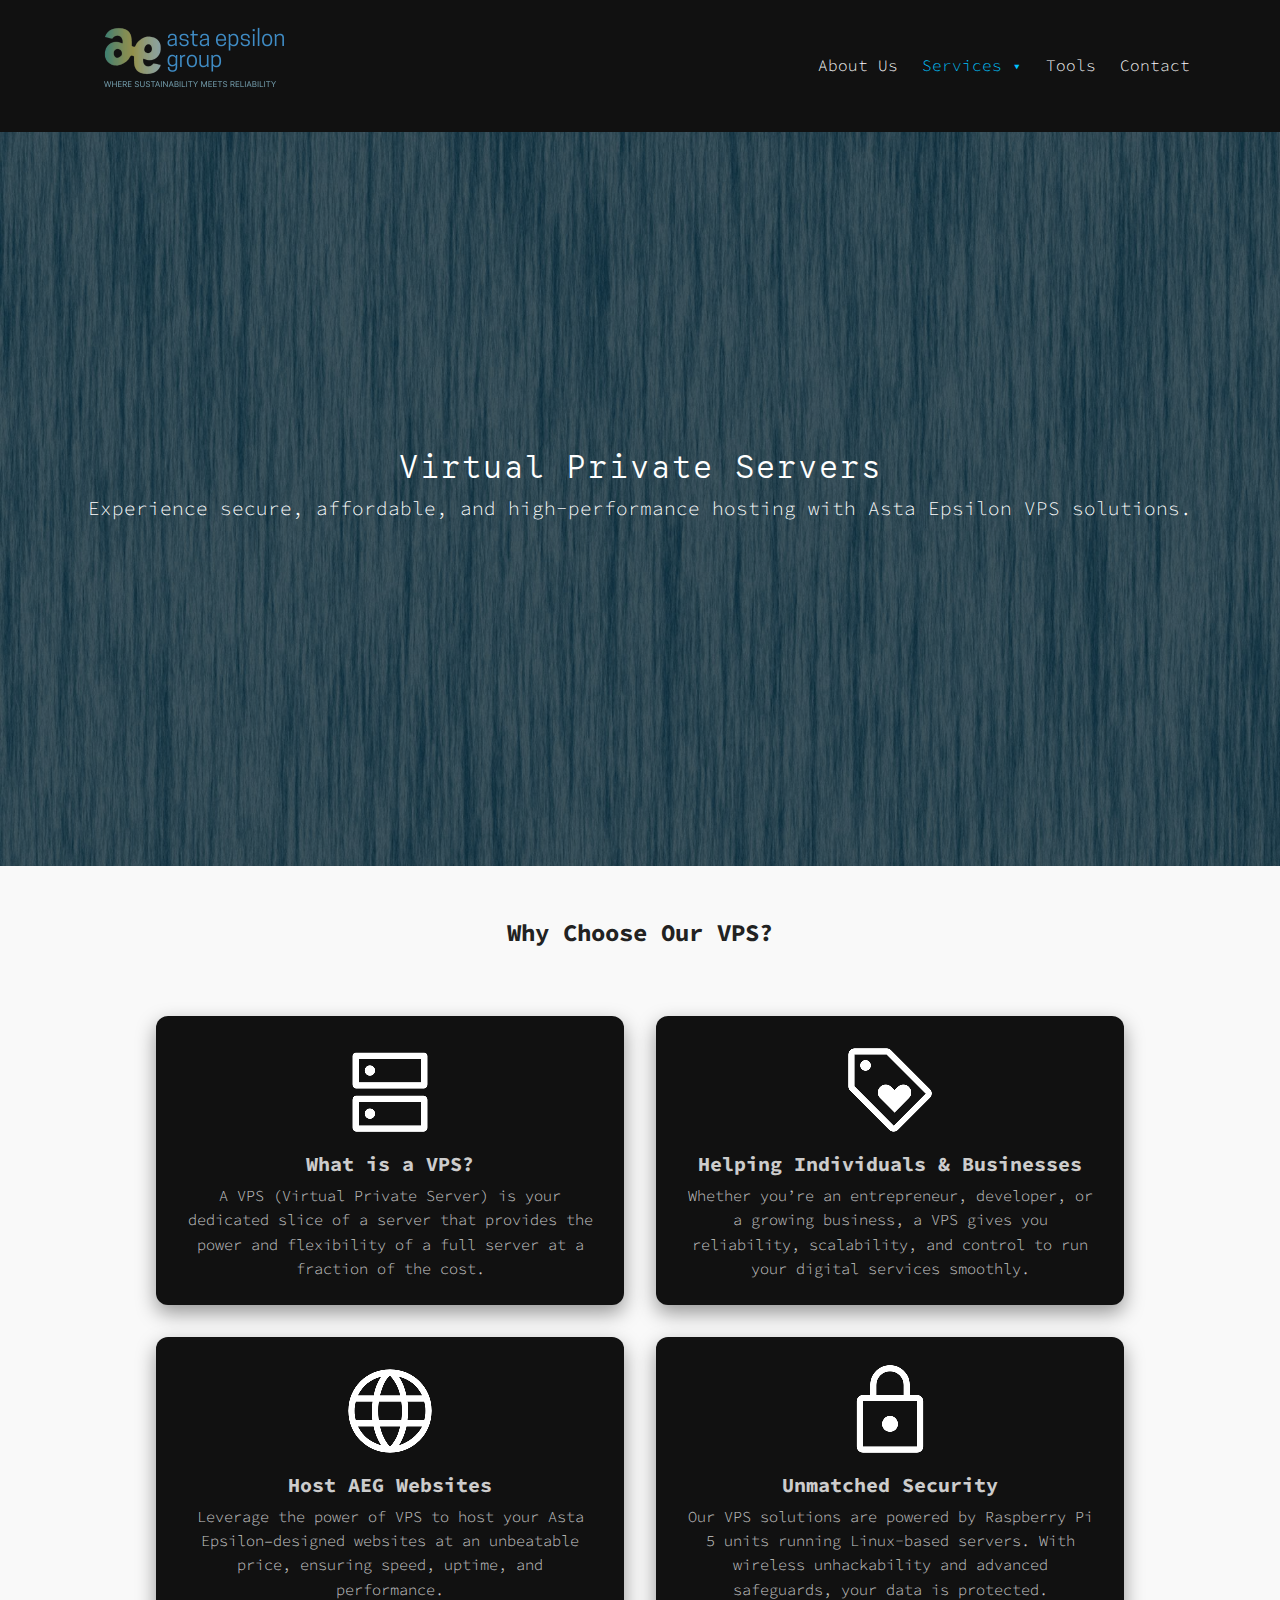
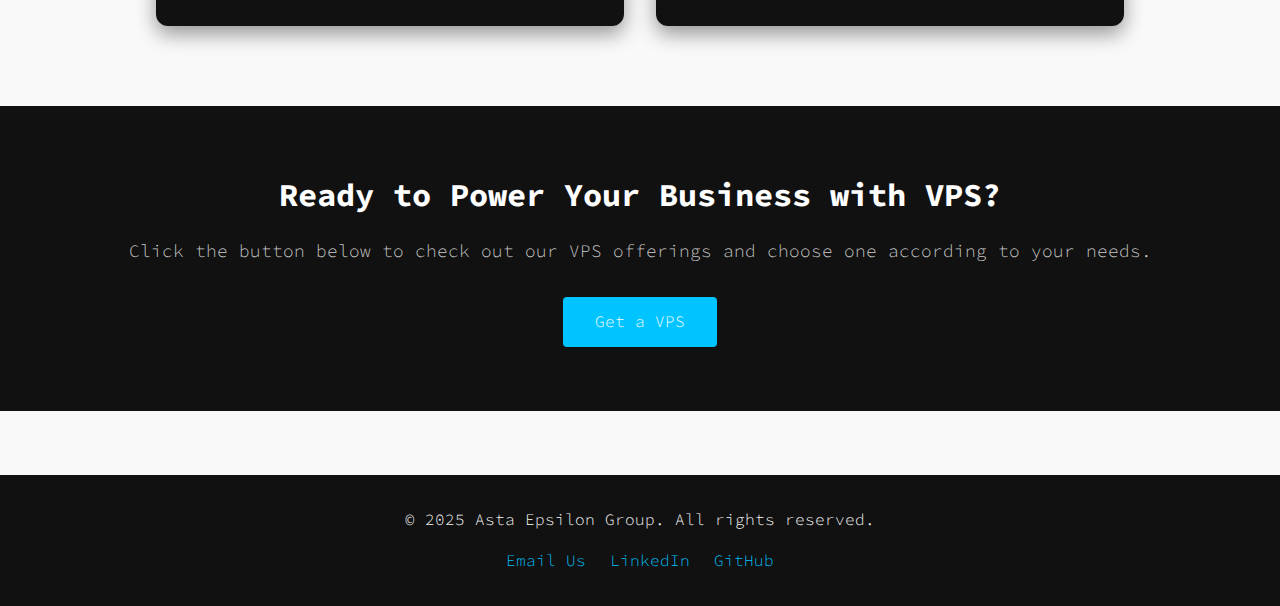
<file: vps.html>
<!DOCTYPE html>
<html lang="en">
<head>
  <meta charset="UTF-8">
  <meta name="viewport" content="width=device-width, initial-scale=1.0">
  <title>Asta Epsilon Group | VPS</title>

  <!-- Google Fonts -->
  <link href="https://fonts.googleapis.com/css2?family=Source+Code+Pro:ital,wght@0,200..900;1,200..900&display=swap" rel="stylesheet">
  <link href="https://fonts.googleapis.com/css2?family=Google+Sans+Code:wght@300&display=swap" rel="stylesheet">

  <link rel="stylesheet" href="styles.css">
</head>
<body>

  <!-- Header / Navbar -->
  <header>
    <nav class="navbar">
      <div class="logo">
        <a href="index.html">
          <img src="assets/asta epsilon group 2.png" alt="Asta Epsilon Group Logo" class="logo-img">
        </a>
      </div>
      <ul class="nav-links">
        <li><a href="about.html">About Us</a></li>
        <!-- Dropdown Services -->
        <li class="dropdown">
          <a href="services.html" class="active">Services ▾</a>
          <ul class="dropdown-menu">
            <li><a href="design-studio.html">Design Studio</a></li>
            <li><a href="vps.html">VPS</a></li>
            <li><a href="storage.html">Storage Solutions</a></li>
          </ul>
        </li>
        <li><a href="tools.html">Tools</a></li>
        <li><a href="contact.html">Contact</a></li>
      </ul>
    </nav>
  </header>

  <!-- Hero Section -->
  <section class="hero" style="background: linear-gradient(rgba(0,0,0,0.6), rgba(0,0,0,0.6)),
              url('assets/vps-bg.jpg') center/cover no-repeat;">
    <div class="hero-content">
      <h1>Virtual Private Servers</h1>
      <p>Experience secure, affordable, and high-performance hosting with Asta Epsilon VPS solutions.</p>
    </div>
  </section>

  <!-- VPS Information Section -->
  <section class="services">
    <h2>Why Choose Our VPS?</h2>
    <div class="team-container">

      <!-- What is a VPS -->
      <div class="team-card">
        <img src="assets/vps-icon1.png" alt="What is a VPS Icon">
        <h3>What is a VPS?</h3>
        <p>A VPS (Virtual Private Server) is your dedicated slice of a server that provides the power and flexibility of a full server at a fraction of the cost.</p>
      </div>

      <!-- How it helps -->
      <div class="team-card">
        <img src="assets/vps-icon2.png" alt="VPS Benefits Icon">
        <h3>Helping Individuals & Businesses</h3>
        <p>Whether you’re an entrepreneur, developer, or a growing business, a VPS gives you reliability, scalability, and control to run your digital services smoothly.</p>
      </div>

      <!-- Hosting AEG Websites -->
      <div class="team-card">
        <img src="assets/vps-icon3.png" alt="Hosting Websites Icon">
        <h3>Host AEG Websites</h3>
        <p>Leverage the power of VPS to host your Asta Epsilon–designed websites at an unbeatable price, ensuring speed, uptime, and performance.</p>
      </div>

      <!-- Security -->
      <div class="team-card">
        <img src="assets/vps-icon4.png" alt="Secure VPS Icon">
        <h3>Unmatched Security</h3>
        <p>Our VPS solutions are powered by Raspberry Pi 5 units running Linux-based servers. With wireless unhackability and advanced safeguards, your data is protected.</p>
      </div>

    </div>
  </section>

  <!-- Get a Quote Section -->
  <section class="get-quote">
    <h2>Ready to Power Your Business with VPS?</h2>
    <p>Click the button below to check out our VPS offerings and choose one according to your needs.</p>
    <a href="getavps.html" class="btn-primary">Get a VPS</a>
  </section>

  <!-- Footer -->
  <footer>
    <div class="footer-content">
      <p>&copy; 2025 Asta Epsilon Group. All rights reserved.</p>
      <ul class="footer-links">
        <li><a href="mailto:hr.astaepsilongroup@gmail.com">Email Us</a></li>
        <li><a href="https://linkedin.com" target="_blank">LinkedIn</a></li>
        <li><a href="https://github.com" target="_blank">GitHub</a></li>
      </ul>
    </div>
  </footer>

  <script src="scripts.js"></script>
</body>
</html>
</file>
<file: styles.css>
/* Reset & base styles */
* {
  margin: 0;
  padding: 0;
  box-sizing: border-box;
}

body {
  font-family: "Source Code Pro", monospace;
  font-weight: 300;
  line-height: 1.6;
  color: #222;
  background-color: #f9f9f9;
}

/* Navbar */
header {
  background: #111;
  color: #fff;
  padding: 1rem 2rem;
  position: sticky;
  top: 0;
  z-index: 1000;
}

.navbar {
  display: flex;
  justify-content: space-between;
  align-items: center;
  max-width: 1100px;
  margin: auto;
}

.logo a {
  color: #00c4ff;
  text-decoration: none;
  font-size: 1.5rem;
  font-weight: bold;
}

.nav-links {
  list-style: none;
  display: flex;
  gap: 1.5rem;
}

.nav-links a {
  color: #fff;
  text-decoration: none;
  transition: color 0.3s ease;
}

.nav-links a:hover,
.nav-links .active {
  color: #00c4ff;
}

/* Dropdown styles */
.dropdown {
  position: relative;
}

.dropdown-menu {
  display: none;
  position: absolute;
  top: 100%;  /* places dropdown just below parent */
  left: 0;
  background: #111;
  list-style: none;
  padding: 0.5rem 0;
  margin: 0;
  min-width: 200px;
  border-radius: 4px;
  box-shadow: 0 4px 8px rgba(0,0,0,0.2);
  z-index: 999;
}

.dropdown-menu li {
  width: 100%;
}

.dropdown-menu a {
  display: block;
  padding: 0.6rem 1rem;
  color: #fff;
  text-decoration: none;
  transition: background 0.3s ease;
}

.dropdown-menu a:hover {
  background: #00c4ff;
  color: #111;
}

/* Show on hover */
.dropdown:hover .dropdown-menu {
  display: block;
}

/* Typewriter + cursor */
.hero h1 {
  font-weight: 700;
  display: inline-flex;
  align-items: center;
  gap: 0.5rem;
  flex-wrap: nowrap;
}

#typewriter {
  white-space: nowrap;
  display: inline-block;
}

/* blinking cursor */
.cursor {
  display: inline-block;
  width: 1ch;
  margin-left: 6px;
  font-weight: 700;
  color: #00c4ff; /* change if you want different cursor color */
  animation: blink 1s steps(2, start) infinite;
}

@keyframes blink {
  50% { opacity: 0; }
}

/* Hero section */
.hero {
  background: linear-gradient(rgba(0,0,0,0.8), rgba(0,0,0,0.8)),
              url("assets/Server.jpg") center/cover no-repeat;
  color: #fff;
  text-align: center;
  min-height: 81.5vh;  /* fill full screen height */
  display: flex;      /* center contents */
  flex-direction: column;
  justify-content: center;
  align-items: center;
  padding: 0 2rem;    /* no big vertical padding */
}

.hero h1 {
  font-family: "Google Sans Code", monospace;
  font-weight: 300;
  letter-spacing: 2px;
  display: inline-flex;
  align-items: center;
  gap: 0.5rem;
  flex-wrap: nowrap;
}

.hero p {
  font-size: 1.2rem;
  margin-bottom: 2rem;
}

.btn-primary {
  display: inline-block;
  padding: 0.75rem 1.5rem;
  background: #00c4ff;
  color: #fff;
  text-decoration: none;
  border-radius: 4px;
  transition: background 0.3s ease;
}

.btn-primary:hover {
  background: #008fbf;
}

/* Intro section */
.intro {
  max-width: 900px;
  margin: 4rem auto;
  text-align: center;
  padding: 2rem;
}

.intro h2 {
  font-size: 2rem;
  margin-bottom: 1rem;
  color: #111;
}

.intro p {
  margin-bottom: 2rem;
  color: #000000;
  font-weight: 400;
}

.btn-secondary {
  display: inline-block;
  padding: 0.6rem 1.2rem;
  margin-top: 10px;
  background: #111;
  color: #fff;
  text-decoration: none;
  border-radius: 4px;
  transition: background 0.3s ease;
}

.btn-secondary:hover {
  background: #333;
}

.get-quote {
  background: #111;
  color: #fff;
  text-align: center;
  padding: 4rem 1rem;
}

.get-quote h2 {
  font-size: 2rem;
  margin-bottom: 1rem;
}

.get-quote p {
  font-size: 1.1rem;
  margin-bottom: 2rem;
  color: #ccc;
}

.get-quote .btn-primary {
  padding: 0.75rem 2rem;
  font-size: 1rem;
}

.team {
  text-align: center;
  padding: 4rem 2rem;
  color: #fff;
}

.team h2 {
  font-size: 2rem;
  margin-bottom: 2rem;
  letter-spacing: 1px;
}

.team-container {
  display: grid;
  grid-template-columns: repeat(2, 1fr);
  gap: 2rem;
  max-width: 1000px;
  margin: 0 auto;
  padding: 2rem 1rem;
  align-items: center;
}

/* Tablet */
@media (max-width: 768px) {
  .team-container {
    grid-template-columns: 1fr 1fr; /* still 2 per row */
  }
}

/* Mobile */
@media (max-width: 480px) {
  .team-container {
    grid-template-columns: 1fr; /* stack */
  }
}

.team-card {
  background: #111111;
  border-radius: 12px;
  padding: 1.5rem;
  box-shadow: 0 8px 20px rgba(0,0,0,0.4);
  transition: transform 0.3s ease, box-shadow 0.3s ease;
}

.team-card:hover {
  transform: translateY(-8px);
  box-shadow: 0 12px 24px rgba(0,0,0,0.6);
}

.team-photo {
  width: 120px;
  height: 120px;
  object-fit: cover;
  border-radius: 50%;
  margin-bottom: 1rem;
  border: 3px solid #00d4ff;
}

.team-card h3 {
  font-size: 1.25rem;
  margin-bottom: 0.25rem;
  color: #ccc;
}

.team-card p {
  font-size: 0.95rem;
  opacity: 0.8;
  color: #f9f9f9;
}

.services {
  text-align: center;
  padding: 3rem 1rem;
}

.services h2 {
  margin-bottom: 2rem;
}

.services-container {
  display: grid;
  grid-template-columns: repeat(auto-fit, minmax(280px, 1fr));
  gap: 2rem;
  max-width: 1100px;
  margin: 0 auto;
}

.service-card {
  background: #fff;
  padding: 2rem;
  border-radius: 12px;
  box-shadow: 0 4px 8px rgba(0,0,0,0.1);
  transition: transform 0.3s ease;
}

.service-card:hover {
  transform: translateY(-5px);
}

.service-card img {
  width: 80px;
  margin-bottom: 1rem;
}

/* Footer */
footer {
  background: #111;
  color: #fff;
  padding: 2rem;
  margin-top: 4rem;
}

.footer-content {
  max-width: 1100px;
  margin: auto;
  text-align: center;
}

.footer-links {
  list-style: none;
  display: flex;
  justify-content: center;
  gap: 1.5rem;
  margin-top: 1rem;
}

.footer-links a {
  color: #00c4ff;
  text-decoration: none;
  transition: color 0.3s ease;
}

.footer-links a:hover {
  color: #fff;
}

/* ---------- VPS Banner ---------- */
.vps-banner {
  background: linear-gradient(135deg, #0f2027, #203a43, #2c5364);
  color: white;
  text-align: center;
  padding: 2.5rem 1rem;
  font-family: 'Source Code Pro', monospace;
  animation: pulse 2s infinite;
}

.vps-banner h1 {
  font-size: 2rem;
  margin: 0;
  text-transform: uppercase;
  letter-spacing: 2px;
}

@keyframes pulse {
  0% { background-position: 0% 50%; }
  50% { background-position: 100% 50%; }
  100% { background-position: 0% 50%; }
}

/* ========================
   VPS Configurator Styling
   ======================== */

/* Flashy Banner */
.banner {
  background: #111;
  color: #fff;
  text-align: center;
  padding: 1.2rem;
  font-size: 0.9rem;
  font-weight: 700;
  letter-spacing: 1px;
  text-transform: uppercase;
  position: relative;
  overflow: hidden;
  border-radius: 8px;
  margin: 1.5rem auto;
  max-width: 1000px;
  box-shadow: 0 0 20px rgba(0, 188, 212, 0.8);
  animation: pulseGlow 2.5s infinite alternate ease-in-out;
}

/* Text shimmer */
.banner h1 {
  margin: 0;
  background: linear-gradient(90deg, #00bcd4, #00e5ff, #00bcd4);
  -webkit-background-clip: text;
  background-clip: text;
  -webkit-text-fill-color: transparent;
  animation: shimmer 4s infinite linear;
  background-size: 300%;
}

/* Diagonal light sweep */
.banner::before {
  content: "";
  position: absolute;
  top: -50%;
  left: -50%;
  width: 200%;
  height: 200%;
  background: linear-gradient(
    120deg,
    rgba(255, 255, 255, 0.1) 0%,
    rgba(255, 255, 255, 0.3) 50%,
    rgba(255, 255, 255, 0.1) 100%
  );
  transform: rotate(25deg);
  animation: sweep 4s infinite linear;
}

/* Glow pulse */
@keyframes pulseGlow {
  from {
    box-shadow: 0 0 10px rgba(0, 188, 212, 0.6), 0 0 20px rgba(0, 188, 212, 0.4);
  }
  to {
    box-shadow: 0 0 25px rgba(0, 188, 212, 1), 0 0 45px rgba(0, 188, 212, 0.8);
  }
}

/* Shimmering gradient text */
@keyframes shimmer {
  0% { background-position: -200% 0; }
  100% { background-position: 200% 0; }
}

/* Diagonal sweep animation */
@keyframes sweep {
  0% { transform: translateX(-100%) rotate(25deg); }
  100% { transform: translateX(100%) rotate(25deg); }
}

.vps-config {
  max-width: 900px;
  margin: 3rem auto;
  text-align: center;
  padding: 2rem;
}

.vps-config h2 {
  font-size: 2rem;
  margin-bottom: 1.5rem;
  font-weight: 700;
}

.config-group {
  margin: 2rem 0;
}

.config-group h3 {
  margin-bottom: 1rem;
  font-size: 1.3rem;
  font-weight: 600;
}

/* Button group styling */
.button-group {
  display: flex;
  justify-content: center;
  flex-wrap: wrap;
  gap: 1rem;
}

.button-group button {
  background: #2d2d2d;
  color: #fff;
  border: 2px solid #444;
  border-radius: 30px;
  padding: 0.6rem 1.5rem;
  font-size: 1rem;
  cursor: pointer;
  transition: all 0.3s ease;
}

.button-group button:hover {
  background: #444;
  border-color: #666;
  transform: translateY(-2px);
}

.button-group button.active {
  background: #00bcd4;
  border-color: #00bcd4;
  box-shadow: 0 0 12px rgba(0, 188, 212, 0.8);
  font-weight: 600;
}

/* Price display */
.price-display {
  margin: 2rem 0;
  font-size: 1.5rem;
  font-weight: bold;
  color: #00bcd4;
}

/* Tools Section */
.tools {
  max-width: 900px;
  margin: 40px auto;
  padding: 0 20px;
  display: flex;
  flex-direction: column;
  gap: 50px; /* spacing between tool sections */
}

/* Individual Tool Card / Section */
.tool-section {
  background-color: #1a1a1a; /* dark card */
  color: #f0f0f0;
  border-radius: 15px;
  padding: 30px 25px;
  box-shadow: 0 6px 20px rgba(0,0,0,0.5);
  text-align: center;
  transition: transform 0.3s, box-shadow 0.3s;
}

.tool-section:hover {
  transform: translateY(-5px);
  box-shadow: 0 10px 30px rgba(0,0,0,0.7);
}

.tools h1 {
  font-family: 'Source Code Pro', monospace;
  font-weight: 600;
  margin-bottom: 20px;
  font-size: 2rem;
  color: #033f52;
  text-align: center;
}

.tool-section h2 {
  font-family: 'Source Code Pro', monospace;
  font-weight: 600;
  margin-bottom: 20px;
  font-size: 1.8rem;
  color: #00bfff;
}

/* File Input Styling */
.tool-section input[type="file"] {
  display: block;
  margin: 0 auto 20px auto;
  font-size: 1rem;
  color: #f0f0f0;
}

/* Convert Button */
.tool-section button {
  background-color: #00bfff;
  color: #fff;
  font-family: 'Source Code Pro', monospace;
  font-weight: 500;
  border: none;
  border-radius: 8px;
  padding: 12px 25px;
  cursor: pointer;
  font-size: 1rem;
  transition: background-color 0.3s, transform 0.2s;
}

.tool-section button:hover {
  background-color: #0095d1;
  transform: scale(1.05);
}

/* Responsive adjustments */
@media (max-width: 600px) {
  .tools {
    padding: 0 15px;
  }

  .tool-section {
    padding: 25px 15px;
  }

  .tool-section h2 {
    font-size: 1.5rem;
  }

  .tool-section button {
    width: 100%;
  }
}

/* Contact Form Section */
.contact-form-section {
  max-width: 800px;
  margin: 50px auto;
  padding: 30px 20px;
  background: #ffffff;
  border-radius: 12px;
  box-shadow: 0 6px 20px rgba(0, 0, 0, 0.1);
}

.contact-form-section h2 {
  text-align: center;
  font-family: 'Source Code Pro', monospace;
  font-weight: 700;
  font-size: 2rem;
  margin-bottom: 25px;
  color: #1a1a1a;
}

.contact-form-section form {
  display: flex;
  flex-direction: column;
  gap: 20px;
}

.contact-form-section label {
  font-family: 'Google Sans Code', monospace;
  font-weight: 500;
  margin-bottom: 5px;
  color: #333333;
}

.contact-form-section input,
.contact-form-section select,
.contact-form-section textarea {
  padding: 12px 15px;
  border: 1px solid #ccc;
  border-radius: 8px;
  font-family: 'Google Sans Code', monospace;
  font-size: 1rem;
  outline: none;
  transition: border-color 0.3s, box-shadow 0.3s;
}

.contact-form-section input:focus,
.contact-form-section select:focus,
.contact-form-section textarea:focus {
  border-color: #007BFF;
  box-shadow: 0 0 6px rgba(0, 123, 255, 0.3);
}

.contact-form-section button.btn-primary {
  padding: 14px 20px;
  font-size: 1rem;
  font-weight: 600;
  font-family: 'Source Code Pro', monospace;
  color: #fff;
  background-color: #007BFF;
  border: none;
  border-radius: 8px;
  cursor: pointer;
  transition: background-color 0.3s, transform 0.2s;
}

.contact-form-section button.btn-primary:hover {
  background-color: #0056b3;
  transform: translateY(-2px);
}

/* Responsive Adjustments */
@media (max-width: 768px) {
  .contact-form-section {
    margin: 30px 15px;
    padding: 25px 15px;
  }

  .contact-form-section h2 {
    font-size: 1.8rem;
  }
}
</file>
